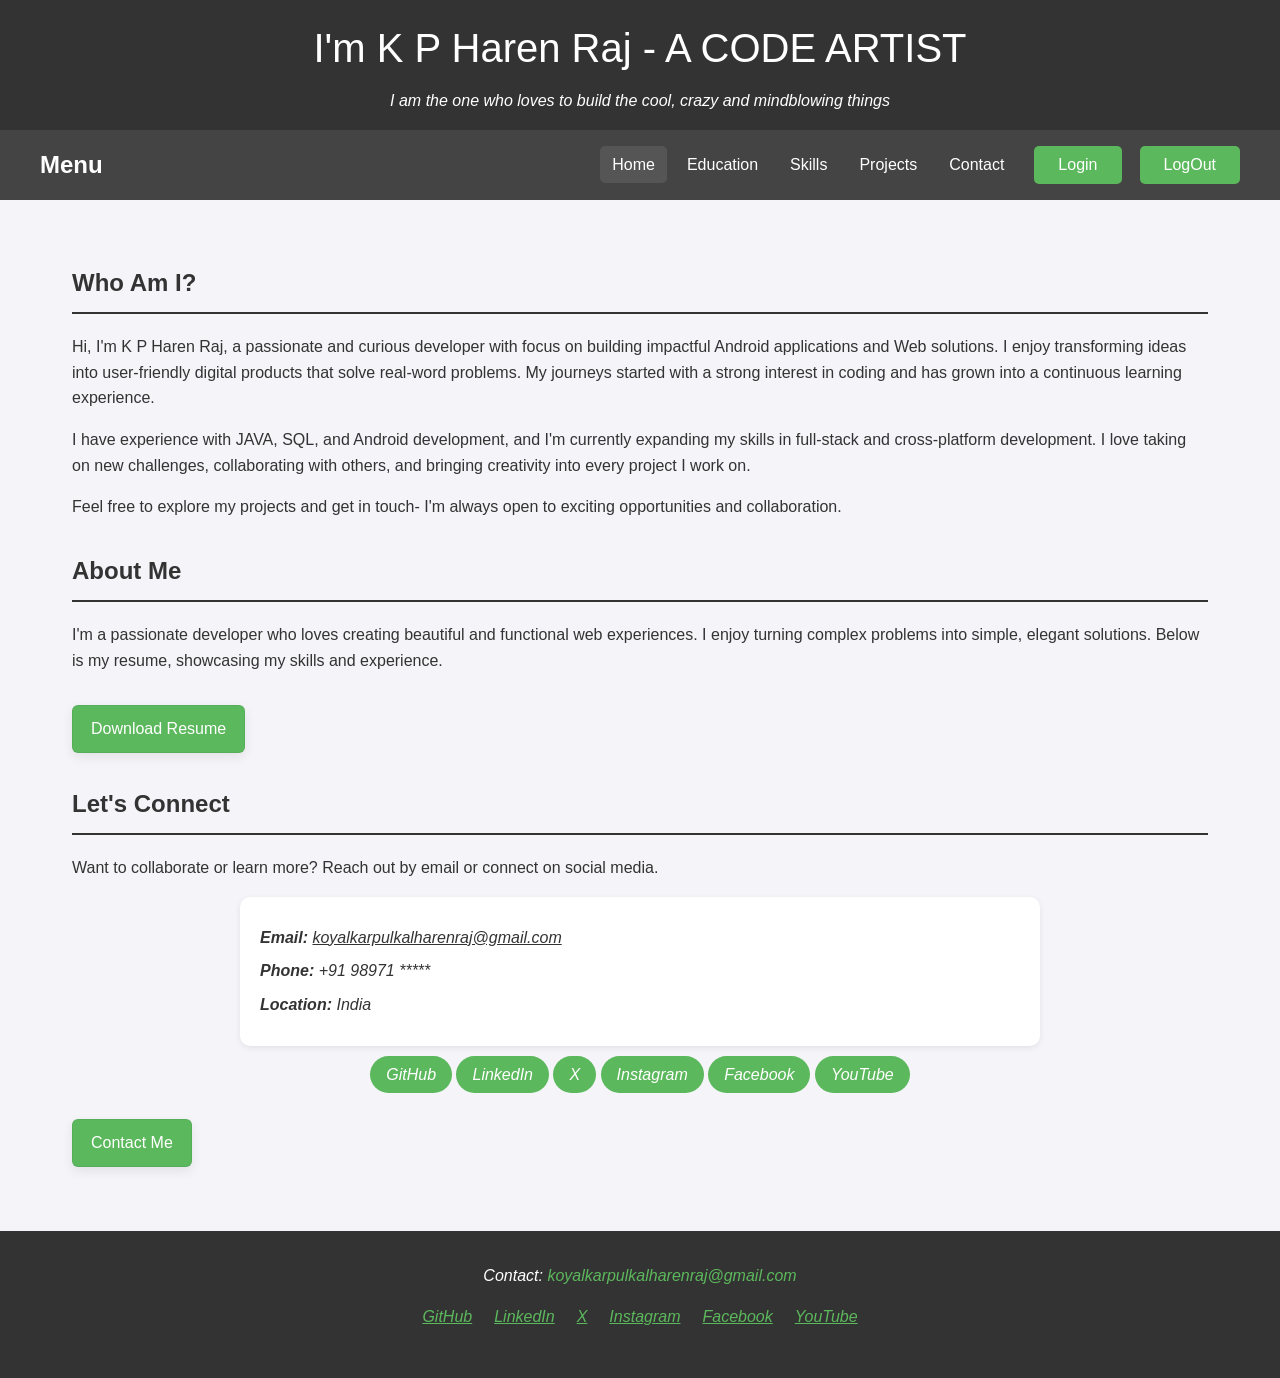
<file: index.html>
<!DOCTYPE html>
<html lang="en">
<head>
    <!-- Meta tags for SEO -->
    <title>K P Haren Raj | Portfolio</title>
    <meta name="description" content="K P Haren Raj's Portfolio - Showcasing skills, projects, and contact information. Explore my work and connect with me for collaborations.">
    <link rel="icon" type="image/png" href="https://kpharenraj.github.io/HAREN_RAJ_PORTFOLIO/brandmark.png">
    <meta name="author" content="K P Haren Raj">
    <link rel="canonical" href="https://kpharenraj.github.io/HAREN_RAJ_PORTFOLIO/">
    <meta name="keywords" content="K P Haren Raj, Portfolio, Developer, Android Development, Web Development, Education, Projects, Skills, Contact">

    <!-- Default meta tags for character encoding and viewport settings -->
    <meta charset="UTF-8">
    <meta name="viewport" content="width=device-width, initial-scale=1.0">

    <!-- Link to external CSS stylesheet , indexing and google site verification -->
    <link rel="stylesheet" href="style.css">
    <meta name="google-site-verification" content="6rWuTjHbas4qFMOhIRWbhf5g7zzbc3XFrD84-v7HKLc" />
    <meta name="robots" content="index, follow">

    <!--OG tags and shared meta tags for social media-->
    <meta property="og:type" content="website">
    <meta property="og:title" content="K P Haren Raj | Portfolio">
    <meta property="og:description" content="K P Haren Raj's Portfolio - Showcasing skills, projects, and contact information. Explore my work and connect with me for collaborations.">
    <meta property="og:url" content="https://kpharenraj.github.io/HAREN_RAJ_PORTFOLIO/">
    <meta property="og:image" content="https://kpharenraj.github.io/HAREN_RAJ_PORTFOLIO/brandmark.png">
    <meta property="og:image:alt" content="K P Haren Raj's Portfolio Logo">
    <meta property="og:site_name" content="K P Haren Raj | Portfolio">
    <meta property="og:locale" content="en_IN">

    <!--meta tags for twitter -->
    <meta name="twitter:card" content="summary_large_image">
    <meta name="twitter:title" content="K P Haren Raj | Portfolio">
    <meta name="twitter:description" content="K P Haren Raj's Portfolio - Showcasing skills, projects, and contact information. Explore my work and connect with me for collaborations.">
    <meta name="twitter:image" content="https://kpharenraj.github.io/HAREN_RAJ_PORTFOLIO/brandmark.png">
    <meta name="twitter:image:alt" content="K P Haren Raj's Portfolio Logo">

    <!--Theme Color and Color Scheme-->
    <meta name="theme-color" content="#333333">
    <meta name="color-scheme" content="light">

    <!-- Apple Mobile tags-->
    <meta name="apple-mobile-web-app-capable" content="yes">
    <meta name="apple-mobile-web-app-status-bar-style" content="default">
    <meta name="apple-mobile-web-app-title" content="K P Haren Raj | Portfolio">
    <meta name="format-detection" content="telephone=no">

    <!-- Microsoft tiles -->
    <meta name="msapplication-TileColor" content="#333333">
    <meta name="msapplication-TileImage" content="https://kpharenraj.github.io/HAREN_RAJ_PORTFOLIO/brandmark.png">

    <!-- Referrer Policy -->
    <meta name="referrer" content="strict-origin-when-cross-origin">

    <!-- JSON-LD Schema -->
    <script type="application/ld+json">
        {
        "@context":"https://schema.org",
        "@graph":[
            {
                "@type":"WebSite",
                "name":"K P Haren Raj Portfolio",
                "url":"https://kpharenraj.github.io/HAREN_RAJ_PORTFOLIO/"
            },
            {
                "@type":"Person",
                "@id":"https://kpharenraj.github.io/HAREN_RAJ_PORTFOLIO/#person",
                "name":"K P Haren Raj",
                "url":"https://kpharenraj.github.io/HAREN_RAJ_PORTFOLIO/",
                "image":"https://kpharenraj.github.io/HAREN_RAJ_PORTFOLIO/brandmark.png",
                "jobTitle":"Software Developer",
                "description":"Passionate software developer specializing in Android development, Java, Python, SQL, and modern web technologies.",
                "sameAs":[
                    "https://github.com/kpharenraj",
                    "https://www.linkedin.com/in/k-p-haren-raj",
                    "https://x.com/KPHarenRaj",
                    "https://www.instagram.com/kpharenraj/",
                    "https://www.facebook.com/profile.php?id=61591957987568",
                    "https://www.youtube.com/@kpharenraj"
                ]
            }
        ]
        }
    </script>
</head>
<body>
    <header>
        <h1>I'm K P Haren Raj - A CODE ARTIST</h1>
        <p>I am the one who loves to build the cool, crazy and mindblowing things</p>
    </header>
    <nav class="navigation-bar">
        <div class="navdiv">
            <div class="logo"><a href="index.html">Menu</a></div>
            <ul class="menu-box">
                <li><a href="index.html" class="active">Home</a></li>
                <li><a href="education.html">Education</a></li>
                <li><a href="skills.html">Skills</a></li>
                <li><a href="projects.html">Projects</a></li>
                <li><a href="contact.html">Contact</a></li>
                <button><a href="#">Login</a></button>
                <button><a href="#">LogOut</a></button>
            </ul>
        </div>
    </nav>
    <main>
        <section id="about">
            <h2>Who Am I?</h2>
            <p>Hi, I'm K P Haren Raj, a passionate and curious developer with focus on building impactful Android applications and Web solutions. I enjoy transforming ideas into user-friendly digital products that solve real-word problems. My journeys started with a strong interest in coding and has grown into a continuous learning experience.</p>
            <p>I have experience with JAVA, SQL, and Android development, and I'm currently expanding my skills in full-stack and cross-platform development. I love taking on new challenges, collaborating with others, and bringing creativity into every project I work on.</p>
            <p>Feel free to explore my projects and get in touch- I'm always open to exciting opportunities and collaboration.</p>
        </section>
        <section id="about">
            <div class="section-content">
                <h2>About Me</h2>
                <p>I'm a passionate developer who loves creating beautiful and functional web experiences. I enjoy
                    turning complex problems into simple, elegant solutions. Below is my resume, showcasing my
                    skills and experience.</p>
                <a href="presume.pdf" class="btn" download>Download Resume</a>
            </div>
        </section>
        <section id="connect">
            <h2>Let's Connect</h2>
            <p>Want to collaborate or learn more? Reach out by email or connect on social media.</p>
            <div class="contact-card">
                <address>
                    <p><strong>Email:</strong> <a href="mailto:koyalkarpulkalharenraj@gmail.com">koyalkarpulkalharenraj@gmail.com</a></p>
                    <p><strong>Phone:</strong> +91 98971 *****</p>
                    <p><strong>Location:</strong> India</p>
                </address>
            </div>
            <div class="social-links">
                <address>
                    <a href="https://github.com/kpharenraj" target="_blank" rel="noopener noreferrer">GitHub</a>
                    <a href="https://www.linkedin.com/in/k-p-haren-raj" target="_blank" rel="noopener noreferrer">LinkedIn</a>
                    <a href="https://x.com/KPHarenRaj" target="_blank" rel="noopener noreferrer">X</a>
                    <a href="https://www.instagram.com/kpharenraj/" target="_blank" rel="noopener noreferrer">Instagram</a>
                    <a href="https://www.facebook.com/profile.php?id=61591957987568" target="_blank" rel="noopener noreferrer">Facebook</a>
                    <a href="https://www.youtube.com/@kpharenraj" target="_blank" rel="noopener noreferrer">YouTube</a>
                </address>
            </div>
            <a href="contact.html" class="btn">Contact Me</a>
        </section>
    </main>
    <footer>
        <div class="footer-content">
            <address>
                <p>Contact: <a href="mailto:koyalkarpulkalharenraj@gmail.com">koyalkarpulkalharenraj@gmail.com</a></p>
                <div class="footer-social">
                    <a href="https://github.com/kpharenraj" target="_blank" rel="noopener noreferrer">GitHub</a>
                    <a href="https://www.linkedin.com/in/k-p-haren-raj" target="_blank" rel="noopener noreferrer">LinkedIn</a>
                    <a href="https://x.com/KPHarenRaj" target="_blank" rel="noopener noreferrer">X</a>
                    <a href="https://www.instagram.com/kpharenraj/" target="_blank" rel="noopener noreferrer">Instagram</a>
                    <a href="https://www.facebook.com/profile.php?id=61591957987568" target="_blank" rel="noopener noreferrer">Facebook</a>
                    <a href="https://www.youtube.com/@kpharenraj" target="_blank" rel="noopener noreferrer">YouTube</a>
                </div>
            </address>
        </div>
    </footer>
</body>
</html>
</file>
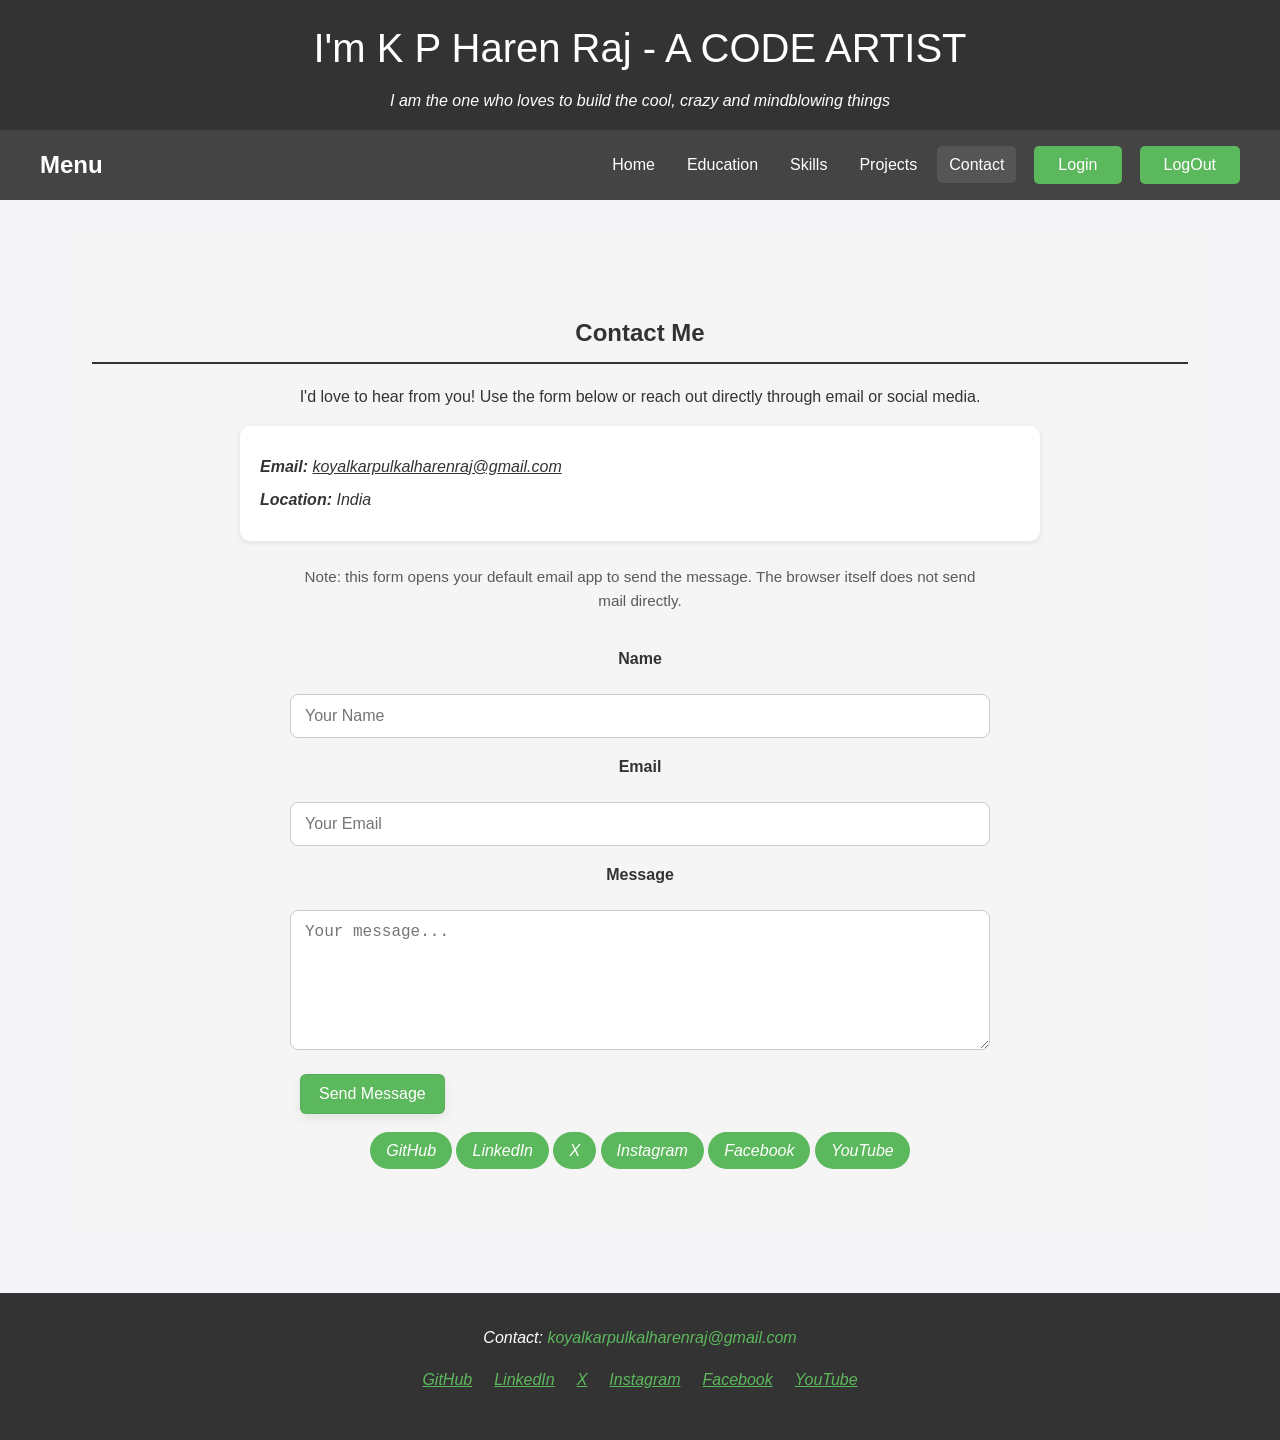
<file: contact.html>
<!DOCTYPE html>
<html lang="en">
<head>
    <!-- Meta tags for SEO -->
    <title>Contact | K P Haren Raj</title>
    <meta name="description" content="Get in touch with K P Haren Raj for collaborations, inquiries, or feedback. Reach out via email or social media to connect with a passionate developer and code artist.">
    <link rel="icon" type="image/png" href="https://kpharenraj.github.io/HAREN_RAJ_PORTFOLIO/brandmark.png">
    <meta name="author" content="K P Haren Raj">
    <link rel="canonical" href="https://kpharenraj.github.io/HAREN_RAJ_PORTFOLIO/contact.html">
    <meta name="keywords" content="K P Haren Raj, Portfolio, Developer, Contact, Email, LinkedIn, Twitter, X, GitHub, Instagram, Social Media, Collaboration, Feedback">

    <!-- Default meta tags for character encoding and viewport settings -->
    <meta charset="UTF-8">
    <meta name="viewport" content="width=device-width, initial-scale=1.0">

    <!-- Link to external CSS stylesheet , indexing and google site verification -->
    <link rel="stylesheet" href="style.css">
    <meta name="google-site-verification" content="6rWuTjHbas4qFMOhIRWbhf5g7zzbc3XFrD84-v7HKLc" />
    <meta name="robots" content="index, follow">

    <!--OG tags and shared meta tags for social media-->
    <meta property="og:type" content="website">
    <meta property="og:title" content="Contact | K P Haren Raj">
    <meta property="og:description" content="Get in touch with K P Haren Raj for collaborations, inquiries, or feedback. Reach out via email or social media to connect with a passionate developer and code artist.">
    <meta property="og:url" content="https://kpharenraj.github.io/HAREN_RAJ_PORTFOLIO/contact.html">
    <meta property="og:image" content="https://kpharenraj.github.io/HAREN_RAJ_PORTFOLIO/brandmark.png">
    <meta property="og:image:alt" content="K P Haren Raj's Portfolio Logo">
    <meta property="og:site_name" content="K P Haren Raj | Portfolio">
    <meta property="og:locale" content="en_IN">

    <!--meta tags for twitter -->
    <meta name="twitter:card" content="summary_large_image">
    <meta name="twitter:title" content="Contact | K P Haren Raj">
    <meta name="twitter:description" content="Get in touch with K P Haren Raj for collaborations, inquiries, or feedback. Reach out via email or social media to connect with a passionate developer and code artist.">
    <meta name="twitter:image" content="https://kpharenraj.github.io/HAREN_RAJ_PORTFOLIO/brandmark.png">
    <meta name="twitter:image:alt" content="K P Haren Raj's Portfolio Logo">

    <!--Theme Color and Color Scheme-->
    <meta name="theme-color" content="#333333">
    <meta name="color-scheme" content="light">

    <!-- Apple Mobile tags-->
    <meta name="apple-mobile-web-app-capable" content="yes">
    <meta name="apple-mobile-web-app-status-bar-style" content="default">
    <meta name="apple-mobile-web-app-title" content="K P Haren Raj | Portfolio">
    <meta name="format-detection" content="telephone=no">

    <!-- Microsoft tiles -->
    <meta name="msapplication-TileColor" content="#333333">
    <meta name="msapplication-TileImage" content="https://kpharenraj.github.io/HAREN_RAJ_PORTFOLIO/brandmark.png">

    <!-- Referrer Policy -->
    <meta name="referrer" content="strict-origin-when-cross-origin">
</head>
<body>
    <header>
        <h1>I'm K P Haren Raj - A CODE ARTIST</h1>
        <p>I am the one who loves to build the cool, crazy and mindblowing things</p>
    </header>
    <nav class="navigation-bar">
        <div class="navdiv">
            <div class="logo"><a href="index.html">Menu</a></div>
            <ul class="menu-box">
                <li><a href="index.html">Home</a></li>
                <li><a href="education.html">Education</a></li>
                <li><a href="skills.html">Skills</a></li>
                <li><a href="projects.html">Projects</a></li>
                <li><a href="contact.html" class="active">Contact</a></li>
                <button><a href="#">Login</a></button>
                <button><a href="#">LogOut</a></button>
            </ul>
        </div>
    </nav>
    <main>
        <section id="esp">
            <div class="section-content">
                <h2>Contact Me</h2>
                <p>I'd love to hear from you! Use the form below or reach out directly through email or social media.</p>
                <div class="contact-card">
                    <address>
                        <p><strong>Email:</strong> <a href="mailto:koyalkarpulkalharenraj@gmail.com">koyalkarpulkalharenraj@gmail.com</a></p>
                        <p><strong>Location:</strong> India</p>
                    </address>
                </div>
                <form class="contact-form" action="mailto:koyalkarpulkalharenraj@gmail.com?subject=Portfolio%20Message" method="post" enctype="text/plain">
                    <p class="form-note">Note: this form opens your default email app to send the message. The browser itself does not send mail directly.</p>
                    <label for="name">Name</label>
                    <input type="text" id="name" name="name" placeholder="Your Name" required>

                    <label for="email">Email</label>
                    <input type="email" id="email" name="email" placeholder="Your Email" required>

                    <label for="message">Message</label>
                    <textarea id="message" name="message" rows="6" placeholder="Your message..." required></textarea>

                    <button type="submit" class="btn">Send Message</button>
                </form>
                <div class="social-links">
                    <address>
                        <a href="https://github.com/kpharenraj" target="_blank" rel="noopener noreferrer">GitHub</a>
                        <a href="https://www.linkedin.com/in/k-p-haren-raj" target="_blank" rel="noopener noreferrer">LinkedIn</a>
                        <a href="https://x.com/KPHarenRaj" target="_blank" rel="noopener noreferrer">X</a>
                        <a href="https://www.instagram.com/kpharenraj/" target="_blank" rel="noopener noreferrer">Instagram</a>
                        <a href="https://www.facebook.com/profile.php?id=61591957987568" target="_blank" rel="noopener noreferrer">Facebook</a>
                        <a href="https://www.youtube.com/@kpharenraj" target="_blank" rel="noopener noreferrer">YouTube</a>
                    </address>
                </div>
            </div>
        </section>
    </main>
    <footer>
        <div class="footer-content">
            <address>
                <p>Contact: <a href="mailto:koyalkarpulkalharenraj@gmail.com">koyalkarpulkalharenraj@gmail.com</a></p>
                <div class="footer-social">
                    <a href="https://github.com/kpharenraj" target="_blank" rel="noopener noreferrer">GitHub</a>
                    <a href="https://www.linkedin.com/in/k-p-haren-raj" target="_blank" rel="noopener noreferrer">LinkedIn</a>
                    <a href="https://x.com/KPHarenRaj" target="_blank" rel="noopener noreferrer">X</a>
                    <a href="https://www.instagram.com/kpharenraj/" target="_blank" rel="noopener noreferrer">Instagram</a>
                    <a href="https://www.facebook.com/profile.php?id=61591957987568" target="_blank" rel="noopener noreferrer">Facebook</a>
                    <a href="https://www.youtube.com/@kpharenraj" target="_blank" rel="noopener noreferrer">YouTube</a>
                </div>
            </address>
        </div>
    </footer>
</body>
</html>
</file>
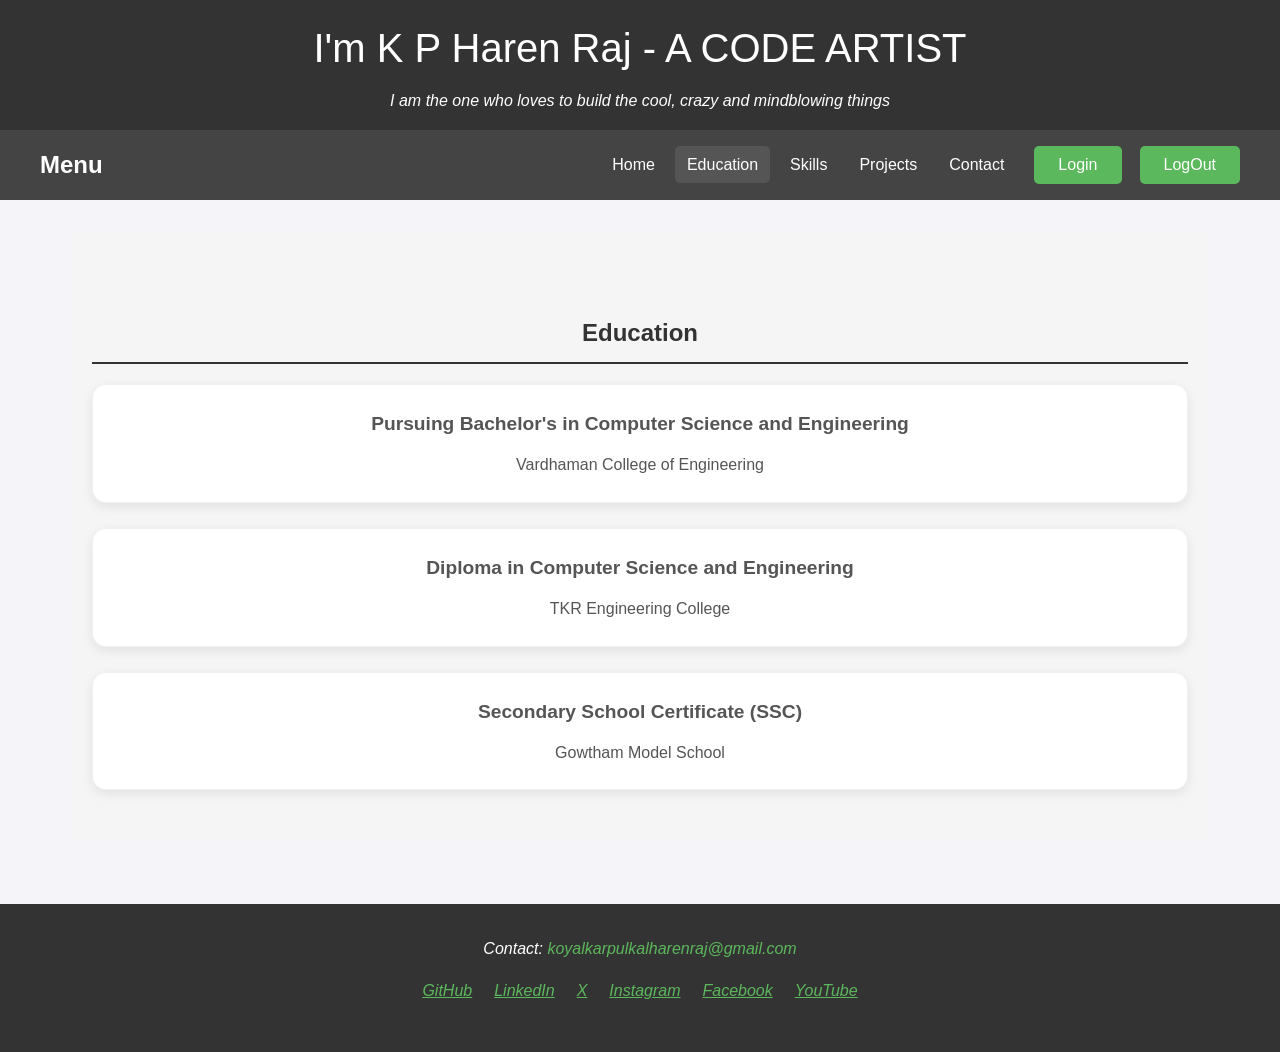
<file: education.html>
<!DOCTYPE html>
<html lang="en">
<head>
    <!-- Meta tags for SEO -->
    <title>Education | K P Haren Raj</title>
    <meta name="description" content="Learn about the educational background, certifications, and academic achievements of K P Haren Raj. Explore the journey of a passionate developer and code artist.">
    <link rel="icon" type="image/png" href="https://kpharenraj.github.io/HAREN_RAJ_PORTFOLIO/brandmark.png">
    <meta name="author" content="K P Haren Raj">
    <link rel="canonical" href="https://kpharenraj.github.io/HAREN_RAJ_PORTFOLIO/education.html">
    <meta name="keywords" content="K P Haren Raj, Portfolio, Developer, Education, Degrees, Colleges, Certifications, Academic Achievements">

    <!-- Default meta tags for character encoding and viewport settings -->
    <meta charset="UTF-8">
    <meta name="viewport" content="width=device-width, initial-scale=1.0">

    <!-- Link to external CSS stylesheet , indexing and google site verification -->
    <link rel="stylesheet" href="style.css">
    <meta name="google-site-verification" content="6rWuTjHbas4qFMOhIRWbhf5g7zzbc3XFrD84-v7HKLc" />
    <meta name="robots" content="index, follow">

    <!--OG tags and shared meta tags for social media-->
    <meta property="og:type" content="website">
    <meta property="og:title" content="Education | K P Haren Raj">
    <meta property="og:description" content="Learn about the educational background, certifications, and academic achievements of K P Haren Raj. Explore the journey of a passionate developer and code artist.">
    <meta property="og:url" content="https://kpharenraj.github.io/HAREN_RAJ_PORTFOLIO/education.html">
    <meta property="og:image" content="https://kpharenraj.github.io/HAREN_RAJ_PORTFOLIO/brandmark.png">
    <meta property="og:image:alt" content="K P Haren Raj's Portfolio Logo">
    <meta property="og:site_name" content="K P Haren Raj | Portfolio">
    <meta property="og:locale" content="en_IN">

    <!--meta tags for twitter -->
    <meta name="twitter:card" content="summary_large_image">
    <meta name="twitter:title" content="Education | K P Haren Raj">
    <meta name="twitter:description" content="Learn about the educational background, certifications, and academic achievements of K P Haren Raj. Explore the journey of a passionate developer and code artist.">
    <meta name="twitter:image" content="https://kpharenraj.github.io/HAREN_RAJ_PORTFOLIO/brandmark.png">
    <meta name="twitter:image:alt" content="K P Haren Raj's Portfolio Logo">

    <!--Theme Color and Color Scheme-->
    <meta name="theme-color" content="#333333">
    <meta name="color-scheme" content="light">

    <!-- Apple Mobile tags-->
    <meta name="apple-mobile-web-app-capable" content="yes">
    <meta name="apple-mobile-web-app-status-bar-style" content="default">
    <meta name="apple-mobile-web-app-title" content="K P Haren Raj | Portfolio">
    <meta name="format-detection" content="telephone=no">

    <!-- Microsoft tiles -->
    <meta name="msapplication-TileColor" content="#333333">
    <meta name="msapplication-TileImage" content="https://kpharenraj.github.io/HAREN_RAJ_PORTFOLIO/brandmark.png">

    <!-- Referrer Policy -->
    <meta name="referrer" content="strict-origin-when-cross-origin">
</head>
<body>
    <header>
        <h1>I'm K P Haren Raj - A CODE ARTIST</h1>
        <p>I am the one who loves to build the cool, crazy and mindblowing things</p>
    </header>
    <nav class="navigation-bar">
        <div class="navdiv">
            <div class="logo"><a href="index.html">Menu</a></div>
            <ul class="menu-box">
                <li><a href="index.html">Home</a></li>
                <li><a href="education.html" class="active">Education</a></li>
                <li><a href="skills.html">Skills</a></li>
                <li><a href="projects.html">Projects</a></li>
                <li><a href="contact.html">Contact</a></li>
                <button><a href="#">Login</a></button>
                <button><a href="#">LogOut</a></button>
            </ul>
        </div>
    </nav>
    <main>
        <section id="esp">
            <div class="section-content">
                <h2>Education</h2>
                <a href="#"style="text-decoration: none; color: inherit;">
                    <div class="card">
                        <h3>Pursuing Bachelor's in Computer Science and Engineering</h3>
                        <p>Vardhaman College of Engineering</p>
                    </div>
                </a>
                <br>
                <a href="#"style="text-decoration: none; color: inherit;">
                    <div class="card">
                        <h3>Diploma in Computer Science and Engineering</h3>
                        <p>TKR Engineering College</p>
                    </div>
                </a>
                <br>
                <a href="#"style="text-decoration: none; color: inherit;">
                    <div class="card">
                        <h3>Secondary School Certificate (SSC)</h3>
                        <p>Gowtham Model School</p>
                    </div>
                </a>
            </div>
        </section>
    </main>
    <footer>
        <div class="footer-content">
            <address>
                <p>Contact: <a href="mailto:koyalkarpulkalharenraj@gmail.com">koyalkarpulkalharenraj@gmail.com</a></p>
                <div class="footer-social">
                    <a href="https://github.com/kpharenraj" target="_blank" rel="noopener noreferrer">GitHub</a>
                    <a href="https://www.linkedin.com/in/k-p-haren-raj" target="_blank" rel="noopener noreferrer">LinkedIn</a>
                    <a href="https://x.com/KPHarenRaj" target="_blank" rel="noopener noreferrer">X</a>
                    <a href="https://www.instagram.com/kpharenraj/" target="_blank" rel="noopener noreferrer">Instagram</a>
                    <a href="https://www.facebook.com/profile.php?id=61591957987568" target="_blank" rel="noopener noreferrer">Facebook</a>
                    <a href="https://www.youtube.com/@kpharenraj" target="_blank" rel="noopener noreferrer">YouTube</a>
                </div>
            </address>
        </div>
    </footer>
</body>
</html>
</file>
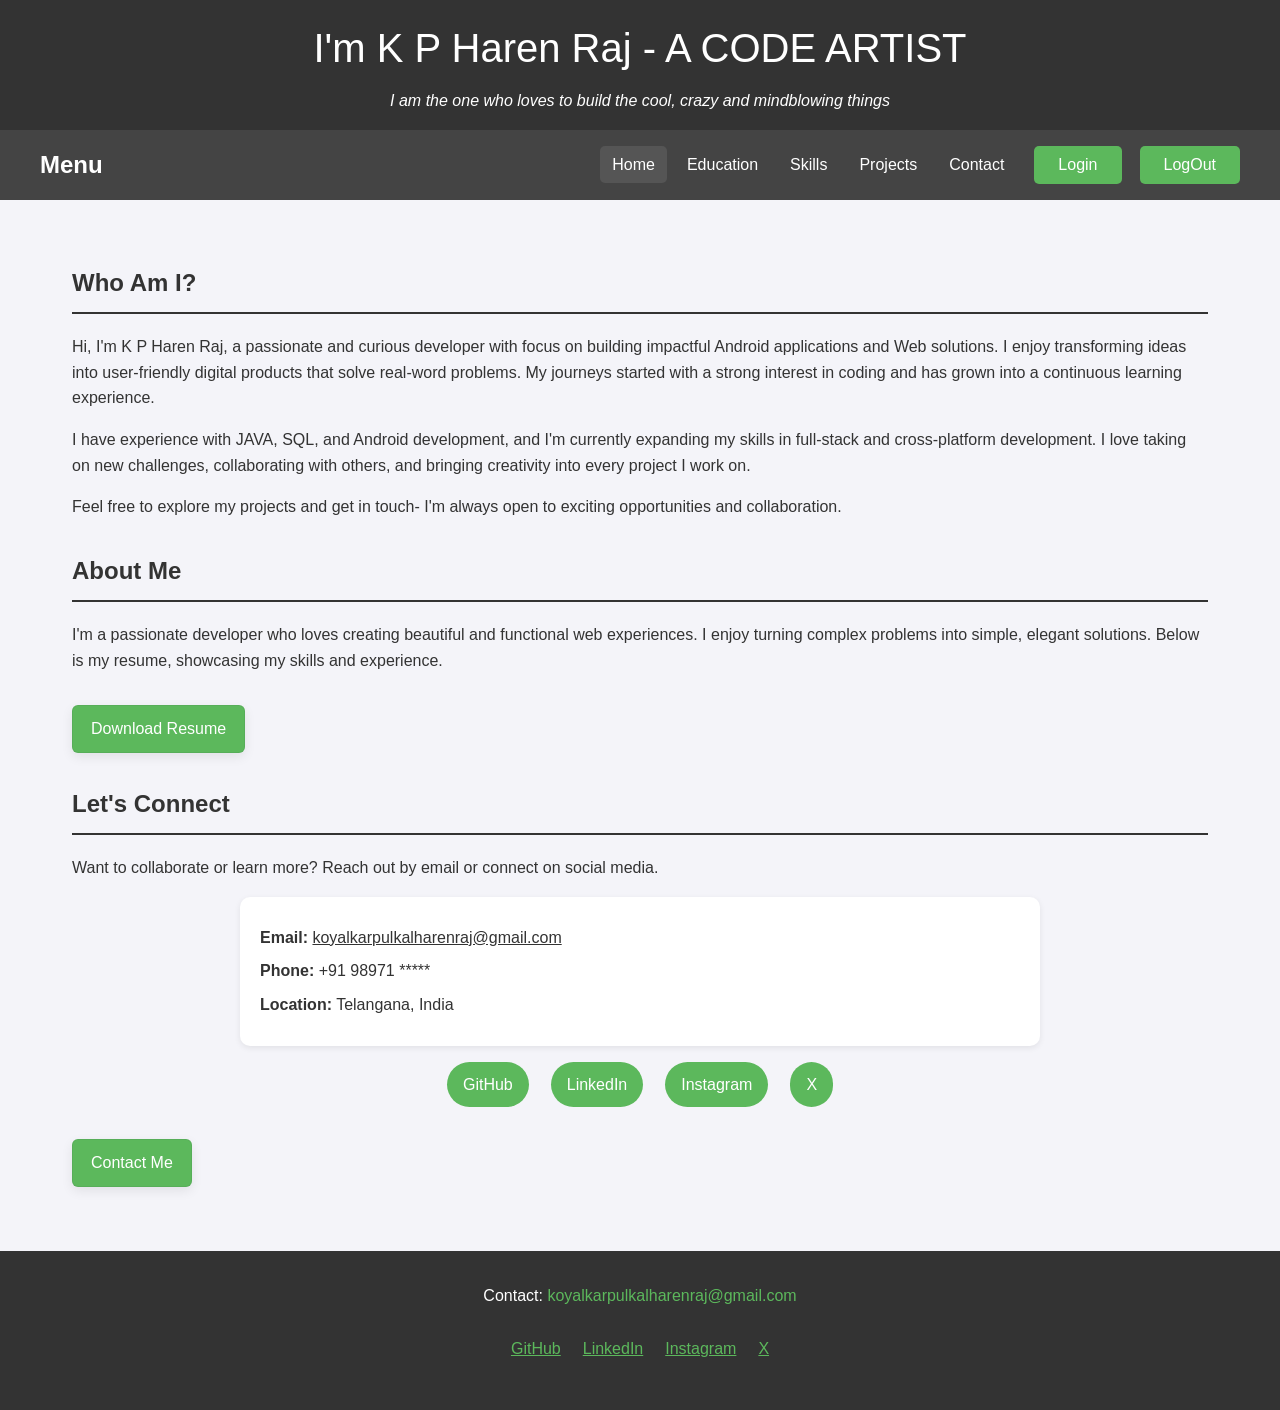
<file: home.html>
<!DOCTYPE html>
<html lang="en">
<head>
    <meta charset="UTF-8">
    <meta name="viewport" content="width=device-width, initial-scale=1.0">
    <title>K P Haren Raj | Portfolio</title>
    <link rel="stylesheet" href="style.css">
</head>
<body>
    <header>
        <h1>I'm K P Haren Raj - A CODE ARTIST</h1>
        <p>I am the one who loves to build the cool, crazy and mindblowing things</p>
    </header>
    <nav class="navigation-bar">
        <div class="navdiv">
            <div class="logo"><a href="home.html">Menu</a></div>
            <ul class="menu-box">
                <li><a href="home.html" class="active">Home</a></li>
                <li><a href="education.html">Education</a></li>
                <li><a href="skills.html">Skills</a></li>
                <li><a href="project.html">Projects</a></li>
                <li><a href="contact.html">Contact</a></li>
                <button><a href="#">Login</a></button>
                <button><a href="#">LogOut</a></button>
            </ul>
        </div>
    </nav>
    <main>
        <section id="about">
            <h2>Who Am I?</h2>
            <p>Hi, I'm K P Haren Raj, a passionate and curious developer with focus on building impactful Android applications and Web solutions. I enjoy transforming ideas into user-friendly digital products that solve real-word problems. My journeys started with a strong interest in coding and has grown into a continuous learning experience.</p>
            <p>I have experience with JAVA, SQL, and Android development, and I'm currently expanding my skills in full-stack and cross-platform development. I love taking on new challenges, collaborating with others, and bringing creativity into every project I work on.</p>
            <p>Feel free to explore my projects and get in touch- I'm always open to exciting opportunities and collaboration.</p>
        </section>
        <section id="about">
            <div class="section-content">
                <h2>About Me</h2>
                <p>I'm a passionate developer who loves creating beautiful and functional web experiences. I enjoy
                    turning complex problems into simple, elegant solutions. Below is my resume, showcasing my
                    skills and experience.</p>
                <a href="presume.pdf" class="btn" download>Download Resume</a>
            </div>
        </section>
        <section id="connect">
            <h2>Let's Connect</h2>
            <p>Want to collaborate or learn more? Reach out by email or connect on social media.</p>
            <div class="contact-card">
                <p><strong>Email:</strong> <a href="mailto:koyalkarpulkalharenraj@gmail.com">koyalkarpulkalharenraj@gmail.com</a></p>
                <p><strong>Phone:</strong> +91 98971 *****</p>
                <p><strong>Location:</strong> Telangana, India</p>
            </div>
            <div class="social-links">
                <a href="https://github.com/kpharenraj" target="_blank" rel="noreferrer">GitHub</a>
                <a href="https://www.linkedin.com/in/k-p-haren-raj" target="_blank" rel="noreferrer">LinkedIn</a>
                <a href="https://www.instagram.com/kp_harenraj?utm_source=qr&igsh=am4wY3RuMGkxNGpz" target="_blank" rel="noreferrer">Instagram</a>
                <a href="https://x.com/KPHarenRaj" target="_blank" rel="noreferrer">X</a>
            </div>
            <a href="contact.html" class="btn">Contact Me</a>
        </section>
    </main>
    <footer>
        <div class="footer-content">
            <p>Contact: <a href="mailto:koyalkarpulkalharenraj@gmail.com">koyalkarpulkalharenraj@gmail.com</a></p>
            <div class="footer-social">
                <a href="https://github.com/kpharenraj" target="_blank" rel="noreferrer">GitHub</a>
                <a href="https://www.linkedin.com/in/k-p-haren-raj" target="_blank" rel="noreferrer">LinkedIn</a>
                <a href="https://www.instagram.com/kp_harenraj?utm_source=qr&igsh=am4wY3RuMGkxNGpz" target="_blank" rel="noreferrer">Instagram</a>
                <a href="https://x.com/KPHarenRaj" target="_blank" rel="noreferrer">X</a>
            </div>
        </div>
    </footer>
</body>
</html>
</file>
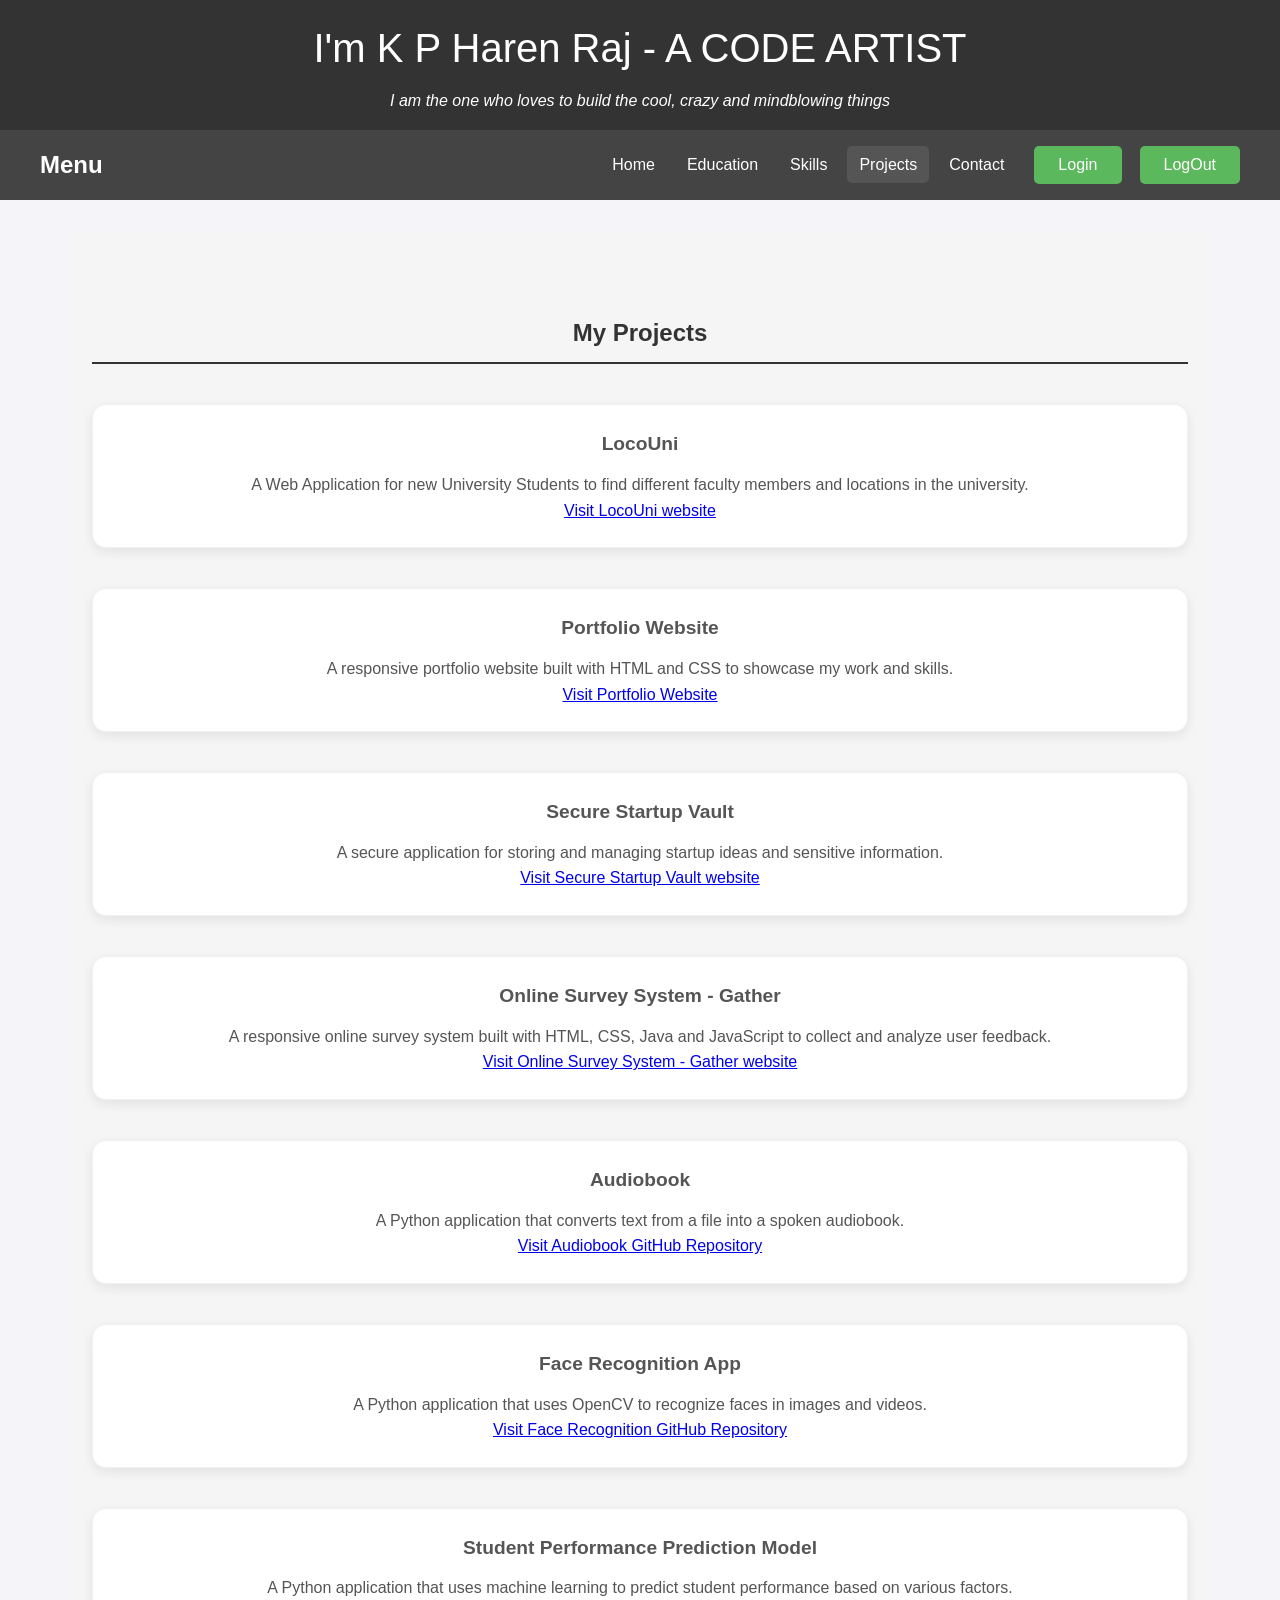
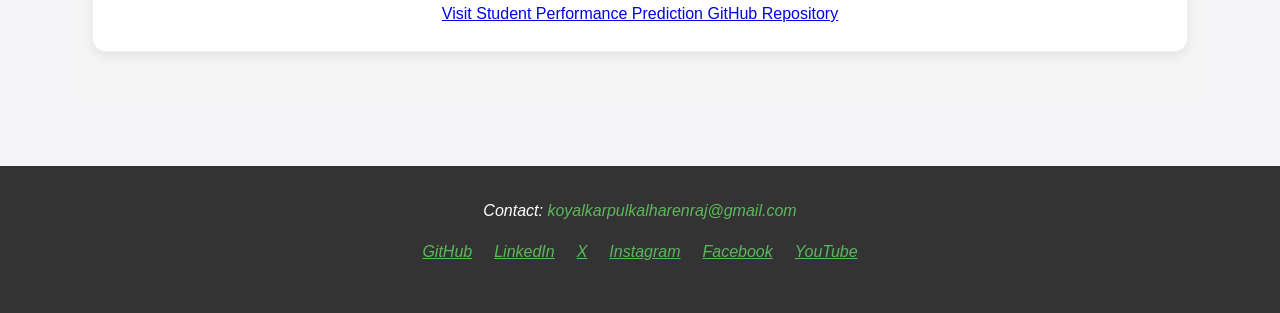
<file: projects.html>
<!DOCTYPE html>
<html lang="en">
<head>
    <!-- Meta tags for SEO -->
    <title>Projects | K P Haren Raj</title>
    <meta name="description" content="Explore software projects developed by K P Haren Raj, showcasing skills in programming, web development, and software engineering. Discover innovative solutions and creative applications built by a passionate developer and code artist.">
    <link rel="icon" type="image/png" href="https://kpharenraj.github.io/HAREN_RAJ_PORTFOLIO/brandmark.png">
    <meta name="author" content="K P Haren Raj">
    <link rel="canonical" href="https://kpharenraj.github.io/HAREN_RAJ_PORTFOLIO/project.html">
    <meta name="keywords" content="K P Haren Raj, Portfolio, Developer, Projects, Android Apps, Web Applications, Java Projects, Python Projects">

    <!-- Default meta tags for character encoding and viewport settings -->
    <meta charset="UTF-8">
    <meta name="viewport" content="width=device-width, initial-scale=1.0">

    <!-- Link to external CSS stylesheet , indexing and google site verification -->
    <link rel="stylesheet" href="style.css">
    <meta name="google-site-verification" content="6rWuTjHbas4qFMOhIRWbhf5g7zzbc3XFrD84-v7HKLc" />
    <meta name="robots" content="index, follow">

    <!--OG tags and shared meta tags for social media-->
    <meta property="og:type" content="website">
    <meta property="og:title" content="Projects | K P Haren Raj">
    <meta property="og:description" content="Explore software projects developed by K P Haren Raj, showcasing skills in programming, web development, and software engineering. Discover innovative solutions and creative applications built by a passionate developer and code artist.">
    <meta property="og:url" content="https://kpharenraj.github.io/HAREN_RAJ_PORTFOLIO/project.html">
    <meta property="og:image" content="https://kpharenraj.github.io/HAREN_RAJ_PORTFOLIO/brandmark.png">
    <meta property="og:image:alt" content="K P Haren Raj's Portfolio Logo">
    <meta property="og:site_name" content="K P Haren Raj | Portfolio">
    <meta property="og:locale" content="en_IN">

    <!--meta tags for twitter -->
    <meta name="twitter:card" content="summary_large_image">
    <meta name="twitter:title" content="Projects | K P Haren Raj">
    <meta name="twitter:description" content="Explore software projects developed by K P Haren Raj, showcasing skills in programming, web development, and software engineering. Discover innovative solutions and creative applications built by a passionate developer and code artist.">
    <meta name="twitter:image" content="https://kpharenraj.github.io/HAREN_RAJ_PORTFOLIO/brandmark.png">
    <meta name="twitter:image:alt" content="K P Haren Raj's Portfolio Logo">

    <!--Theme Color and Color Scheme-->
    <meta name="theme-color" content="#333333">
    <meta name="color-scheme" content="light">

    <!-- Apple Mobile tags-->
    <meta name="apple-mobile-web-app-capable" content="yes">
    <meta name="apple-mobile-web-app-status-bar-style" content="default">
    <meta name="apple-mobile-web-app-title" content="K P Haren Raj | Portfolio">
    <meta name="format-detection" content="telephone=no">

    <!-- Microsoft tiles -->
    <meta name="msapplication-TileColor" content="#333333">
    <meta name="msapplication-TileImage" content="https://kpharenraj.github.io/HAREN_RAJ_PORTFOLIO/brandmark.png">

    <!-- Referrer Policy -->
    <meta name="referrer" content="strict-origin-when-cross-origin">
</head>
<body>
    <header>
        <h1>I'm K P Haren Raj - A CODE ARTIST</h1>
        <p>I am the one who loves to build the cool, crazy and mindblowing things</p>
    </header>
    <nav class="navigation-bar">
        <div class="navdiv">
            <div class="logo"><a href="index.html">Menu</a></div>
            <ul class="menu-box">
                <li><a href="index.html">Home</a></li>
                <li><a href="education.html">Education</a></li>
                <li><a href="skills.html">Skills</a></li>
                <li><a href="projects.html" class="active">Projects</a></li>
                <li><a href="contact.html">Contact</a></li>
                <button><a href="#">Login</a></button>
                <button><a href="#">LogOut</a></button>
            </ul>
        </div>
    </nav>
    <main>
        <section id="esp">
            <div class="section-content">
                <h2>My Projects</h2>
                <div class="grid grid-long">
                    <a href="#"style="text-decoration: none; color: inherit;">
                        <div class="card">
                            <h3>LocoUni</h3>
                            <p>A Web Application for new University Students to find different faculty members and locations in the university.</p>
                            <a href="https://loco-uni.vercel.app/" target="_blank" rel="noopener noreferrer">Visit LocoUni website</a>
                        </div>
                    </a>
                    <a href="#"style="text-decoration: none; color: inherit;">
                        <div class="card">
                            <h3>Portfolio Website</h3>
                            <p>A responsive portfolio website built with HTML and CSS to showcase my work and skills.</p>
                            <a href="https://kpharenraj.github.io/HAREN_RAJ_PORTFOLIO/" target="_blank" rel="noopener noreferrer">Visit Portfolio Website</a>
                        </div>
                    </a>
                    <a href="#"style="text-decoration: none; color: inherit;">
                        <div class="card">
                            <h3>Secure Startup Vault</h3>
                            <p>A secure application for storing and managing startup ideas and sensitive information.</p>
                            <a href="https://secure-startup-vault-web.vercel.app/" target="_blank" rel="noopener noreferrer">Visit Secure Startup Vault website</a>
                        </div>
                    </a><a href="#"style="text-decoration: none; color: inherit;">
                        <div class="card">
                            <h3>Online Survey System - Gather</h3>
                            <p>A responsive online survey system built with HTML, CSS, Java and JavaScript to collect and analyze user feedback.</p>
                            <a href="https://online-survey-system-wxx7.onrender.com" target="_blank" rel="noopener noreferrer">Visit Online Survey System - Gather website</a>
                        </div>
                    </a>
                    <a href="#"style="text-decoration: none; color: inherit;">
                        <div class="card">
                            <h3>Audiobook</h3>
                            <p>A Python application that converts text from a file into a spoken audiobook.</p>
                            <a href="https://github.com/kpharenraj/AudioBook.git" target="_blank" rel="noopener noreferrer">Visit Audiobook GitHub Repository</a>
                        </div>
                    </a>
                    <a href="#"style="text-decoration: none; color: inherit;">
                        <div class="card">
                            <h3>Face Recognition App</h3>
                            <p>A Python application that uses OpenCV to recognize faces in images and videos.</p>
                            <a href="https://github.com/kpharenraj/Face_Recognition.git" target="_blank" rel="noopener noreferrer">Visit Face Recognition GitHub Repository</a>
                        </div>
                    </a>
                    <a href="#"style="text-decoration: none; color: inherit;">
                        <div class="card">
                            <h3>Student Performance Prediction Model</h3>
                            <p>A Python application that uses machine learning to predict student performance based on various factors.</p>
                            <a href="https://github.com/kpharenraj/Student_Performance_Prediction.git" target="_blank" rel="noopener noreferrer">Visit Student Performance Prediction GitHub Repository</a>
                        </div>
                    </a>
                </div>
            </div>
        </section>
    </main>
    <footer>
        <div class="footer-content">
            <address>
                <p>Contact: <a href="mailto:koyalkarpulkalharenraj@gmail.com">koyalkarpulkalharenraj@gmail.com</a></p>
                <div class="footer-social">
                    <a href="https://github.com/kpharenraj" target="_blank" rel="noopener noreferrer">GitHub</a>
                    <a href="https://www.linkedin.com/in/k-p-haren-raj" target="_blank" rel="noopener noreferrer">LinkedIn</a>
                    <a href="https://x.com/KPHarenRaj" target="_blank" rel="noopener noreferrer">X</a>
                    <a href="https://www.instagram.com/kpharenraj/" target="_blank" rel="noopener noreferrer">Instagram</a>
                    <a href="https://www.facebook.com/profile.php?id=61591957987568" target="_blank" rel="noopener noreferrer">Facebook</a>
                    <a href="https://www.youtube.com/@kpharenraj" target="_blank" rel="noopener noreferrer">YouTube</a>
                </div>
            </address>
        </div>
    </footer>
</body>
</html>
</file>
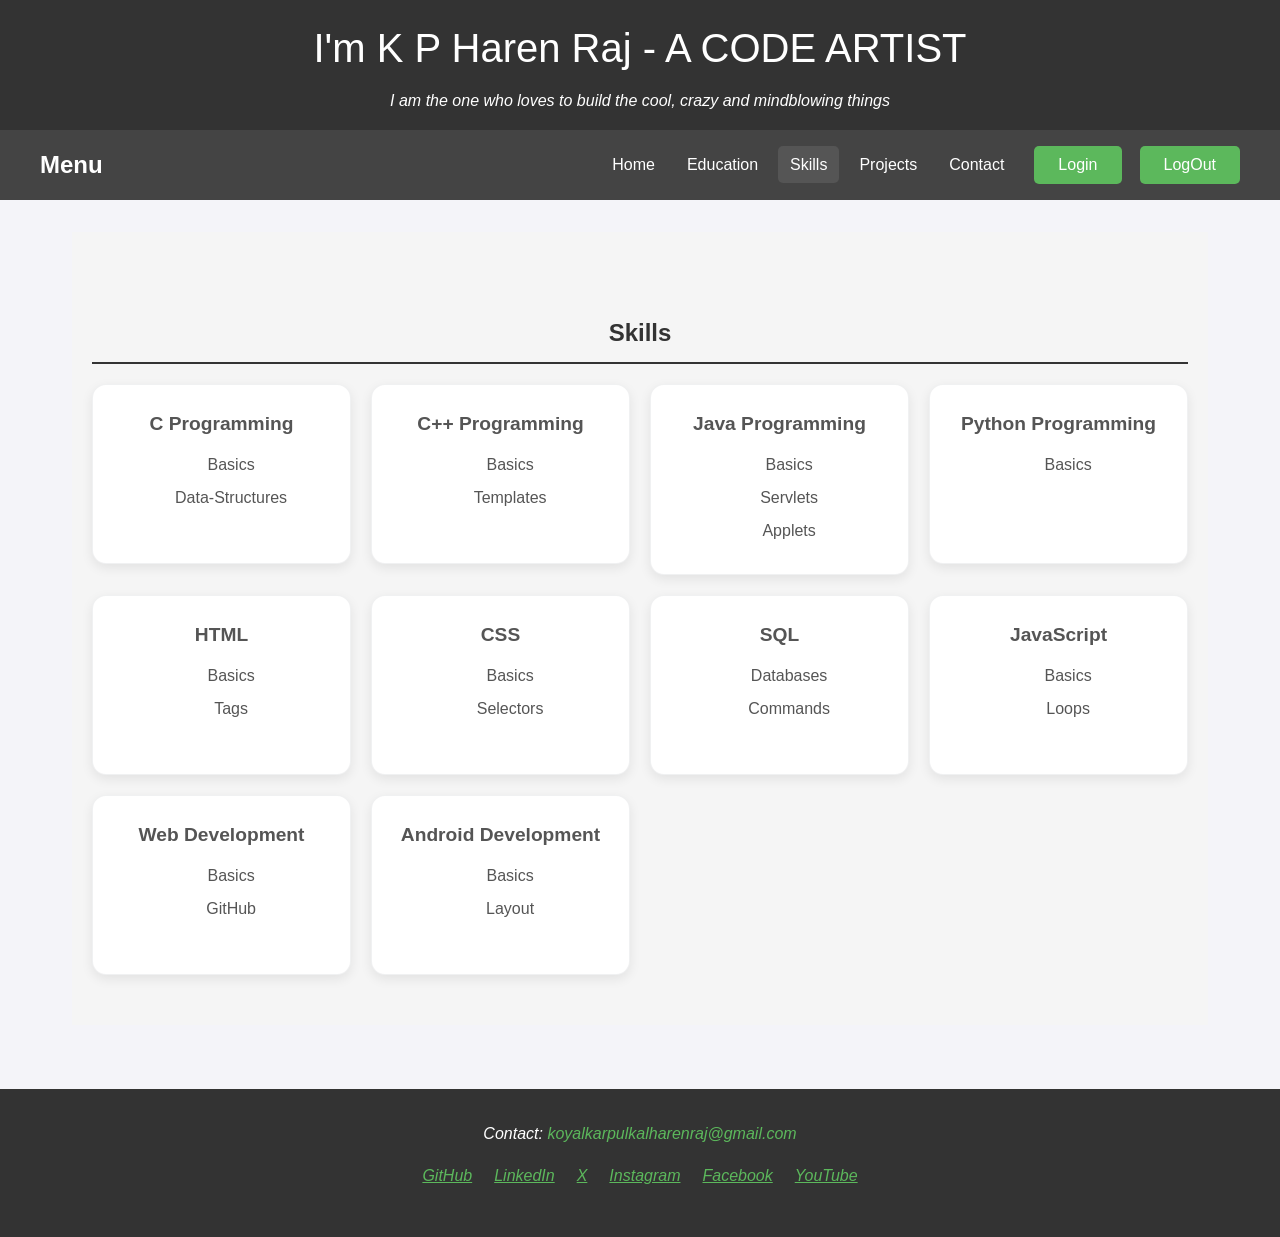
<file: skills.html>
<!DOCTYPE html>
<html lang="en">
<head>
    <!-- Meta tags for SEO -->
    <title>Skills | K P Haren Raj</title>
    <meta name="description" content="Discover K P Haren Raj's technical skills and expertise in programming languages, web development, and software development. Explore the diverse skill set of a passionate developer and code artist.">
    <link rel="icon" type="image/png" href="https://kpharenraj.github.io/HAREN_RAJ_PORTFOLIO/brandmark.png">
    <meta name="author" content="K P Haren Raj">
    <link rel="canonical" href="https://kpharenraj.github.io/HAREN_RAJ_PORTFOLIO/skills.html">
    <meta name="keywords" content="K P Haren Raj, Portfolio, Developer, Skills, Java, Python, C++, Web Development, Software Development, Android Development, Git, Github, HTML, CSS, JavaScript, React, Node.js, SQL, NoSQL, RESTful APIs, Agile Development, Problem Solving, Team Collaboration">

    <!-- Default meta tags for character encoding and viewport settings -->
    <meta charset="UTF-8">
    <meta name="viewport" content="width=device-width, initial-scale=1.0">

    <!-- Link to external CSS stylesheet , indexing and google site verification -->
    <link rel="stylesheet" href="style.css">
    <meta name="google-site-verification" content="6rWuTjHbas4qFMOhIRWbhf5g7zzbc3XFrD84-v7HKLc" />
    <meta name="robots" content="index, follow">

    <!--OG tags and shared meta tags for social media-->
    <meta property="og:type" content="website">
    <meta property="og:title" content="Skills | K P Haren Raj">
    <meta property="og:description" content="Discover K P Haren Raj's technical skills and expertise in programming languages, web development, and software development. Explore the diverse skill set of a passionate developer and code artist.">
    <meta property="og:url" content="https://kpharenraj.github.io/HAREN_RAJ_PORTFOLIO/skills.html">
    <meta property="og:image" content="https://kpharenraj.github.io/HAREN_RAJ_PORTFOLIO/brandmark.png">
    <meta property="og:image:alt" content="K P Haren Raj's Portfolio Logo">
    <meta property="og:site_name" content="K P Haren Raj | Portfolio">
    <meta property="og:locale" content="en_IN">

    <!--meta tags for twitter -->
    <meta name="twitter:card" content="summary_large_image">
    <meta name="twitter:title" content="Skills | K P Haren Raj">
    <meta name="twitter:description" content="Discover K P Haren Raj's technical skills and expertise in programming languages, web development, and software development. Explore the diverse skill set of a passionate developer and code artist.">
    <meta name="twitter:image" content="https://kpharenraj.github.io/HAREN_RAJ_PORTFOLIO/brandmark.png">
    <meta name="twitter:image:alt" content="K P Haren Raj's Portfolio Logo">

    <!--Theme Color and Color Scheme-->
    <meta name="theme-color" content="#333333">
    <meta name="color-scheme" content="light">

    <!-- Apple Mobile tags-->
    <meta name="apple-mobile-web-app-capable" content="yes">
    <meta name="apple-mobile-web-app-status-bar-style" content="default">
    <meta name="apple-mobile-web-app-title" content="K P Haren Raj | Portfolio">
    <meta name="format-detection" content="telephone=no">

    <!-- Microsoft tiles -->
    <meta name="msapplication-TileColor" content="#333333">
    <meta name="msapplication-TileImage" content="https://kpharenraj.github.io/HAREN_RAJ_PORTFOLIO/brandmark.png">

    <!-- Referrer Policy -->
    <meta name="referrer" content="strict-origin-when-cross-origin">
</head>
<body>
    <header>
        <h1>I'm K P Haren Raj - A CODE ARTIST</h1>
        <p>I am the one who loves to build the cool, crazy and mindblowing things</p>
    </header>
    <nav class="navigation-bar">
        <div class="navdiv">
            <div class="logo"><a href="index.html">Menu</a></div>
            <ul class="menu-box">
                <li><a href="index.html">Home</a></li>
                <li><a href="education.html">Education</a></li>
                <li><a href="skills.html" class="active">Skills</a></li>
                <li><a href="projects.html">Projects</a></li>
                <li><a href="contact.html">Contact</a></li>
                <button><a href="#">Login</a></button>
                <button><a href="#">LogOut</a></button>
            </ul>
        </div>
    </nav>
    <main>
        <section id="esp">
            <div class="container">
                <h2>Skills</h2>
                <div class="grid">
                    <a href="#"style="text-decoration: none; color: inherit;">
                        <div class="skill-card">
                            <h3>C Programming</h3>
                            <ul class="list">
                                <li>Basics</li>
                                <li>Data-Structures</li>
                            </ul>
                        </div>
                    </a>
                    <a href="#"style="text-decoration: none; color: inherit;">
                        <div class="skill-card">
                            <h3>C++ Programming</h3>
                            <ul class="list">
                                <li>Basics</li>
                                <li>Templates</li>
                            </ul>
                        </div>
                    </a>
                    <a href="#"style="text-decoration: none; color: inherit;">
                        <div class="skill-card">
                            <h3>Java Programming</h3>
                            <ul class="list">
                                <li>Basics</li>
                                <li>Servlets</li>
                                <li>Applets</li>
                            </ul>
                        </div>
                    </a>
                    <a href="#"style="text-decoration: none; color: inherit;">
                        <div class="skill-card">
                            <h3>Python Programming</h3>
                            <ul class="list">
                                <li>Basics</li>
                            </ul>
                        </div>
                    </a>
                    <a href="#"style="text-decoration: none; color: inherit;">
                        <div class="skill-card">
                            <h3>HTML</h3>
                            <ul class="list">
                                <li>Basics</li>
                                <li>Tags</li>
                            </ul>
                        </div>
                    </a>
                    <a href="#"style="text-decoration: none; color: inherit;">
                        <div class="skill-card">
                            <h3>CSS</h3>
                            <ul class="list">
                                <li>Basics</li>
                                <li>Selectors</li>
                            </ul>
                        </div>
                    </a>
                    <a href="#"style="text-decoration: none; color: inherit;">
                        <div class="skill-card">
                            <h3>SQL</h3>
                            <ul class="list">
                                <li>Databases</li>
                                <li>Commands</li>
                            </ul>
                        </div>
                    </a>
                    <a href="#"style="text-decoration: none; color: inherit;">
                        <div class="skill-card">
                            <h3>JavaScript</h3>
                            <ul class="list">
                                <li>Basics</li>
                                <li>Loops</li>
                            </ul>
                        </div>
                    </a>
                    <a href="#"style="text-decoration: none; color: inherit;">
                        <div class="skill-card">
                            <h3>Web Development</h3>
                            <ul class="list">
                                <li>Basics</li>
                                <li>GitHub</li>
                            </ul>
                        </div>
                    </a>
                    <a href="#"style="text-decoration: none; color: inherit;">
                        <div class="skill-card">
                            <h3>Android Development</h3>
                            <ul class="list">
                                <li>Basics</li>
                                <li>Layout</li>
                            </ul>
                        </div>
                    </a>
                </div>
            </div>
        </section>
    </main>
    <footer>
        <div class="footer-content">
            <address>
                <p>Contact: <a href="mailto:koyalkarpulkalharenraj@gmail.com">koyalkarpulkalharenraj@gmail.com</a></p>
                <div class="footer-social">
                    <a href="https://github.com/kpharenraj" target="_blank" rel="noopener noreferrer">GitHub</a>
                    <a href="https://www.linkedin.com/in/k-p-haren-raj" target="_blank" rel="noopener noreferrer">LinkedIn</a>
                    <a href="https://x.com/KPHarenRaj" target="_blank" rel="noopener noreferrer">X</a>
                    <a href="https://www.instagram.com/kpharenraj/" target="_blank" rel="noopener noreferrer">Instagram</a>
                    <a href="https://www.facebook.com/profile.php?id=61591957987568" target="_blank" rel="noopener noreferrer">Facebook</a>
                    <a href="https://www.youtube.com/@kpharenraj" target="_blank" rel="noopener noreferrer">YouTube</a>
                </div>
            </address>
        </div>
    </footer>
</body>
</html>
</file>
<file: style.css>
/* General Body Styles */
*, *::before, *::after {
    box-sizing: border-box;
}

body {
    font-family: 'Segoe UI', Tahoma, Geneva, Verdana, sans-serif;
    margin: 0;
    padding: 0;
    background-color: #f4f4f9;
    color: #333;
    line-height: 1.6;
}

/* Header Styles */
header {
    background: #333;
    color: #fff;
    padding: 1rem 0;
    text-align: center;
}
header h1 {
    margin: 0;
    font-size: 2.5rem;
    font-weight: 300;
}
header p {
    margin: 0.5rem 0 0;
    font-style: italic;
}

/* Navigation Bar Styles */
.navigation-bar {
    background: #444;
    padding: 1rem;
    position: sticky;
    top: 0;
    z-index: 1000;
}
.navdiv {
    display: flex;
    justify-content: space-between;
    align-items: center;
    max-width: 1200px;
    width: 100%;
    margin: 0 auto;
    gap: 1rem;
}
.logo a {
    color: #fff;
    text-decoration: none;
    font-size: 1.5rem;
    font-weight: bold;
}
.menu-box {
    list-style: none;
    margin: 0;
    padding: 0;
    display: flex;
    align-items: center;
    gap: 0.5rem;
    flex-wrap: wrap;
}
.menu-box li {
    margin: 0;
}
.menu-box a,
.menu-box button {
    color: #fff;
    font-size: 1rem;
    padding: 10px 12px;
    border-radius: 5px;
    transition: background-color 0.3s;
}
.menu-box a:hover,
.menu-box a.active,
.menu-box button:hover {
    background-color: #555;
}
.menu-box button {
    background-color: #5cb85c;
    border: none;
    color: #fff;
}

/* Button Styles */
button {
    background-color: #5cb85c;
    color: white;
    border: none;
    padding: 10px 15px;
    margin-left: 10px;
    border-radius: 5px;
    cursor: pointer;
    font-size: 1rem;
    transition: background-color 0.3s;
}
button:hover {
    background-color: #4cae4c;
}
button a {
    color: white;
    text-decoration: none;
}

.btn {
    display: inline-block;
    background-color: #5cb85c;
    color: white;
    text-decoration: none;
    padding: 10px 18px;
    border-radius: 6px;
    transition: background-color 0.3s ease;
    margin-top: 1rem;
}

.btn:hover {
    background-color: #4cae4c;
}

/* Simple CSS-only hover and click effect for .btn */
.btn {
    border: 1px solid rgba(10,25,47,0.06);
    box-shadow: 0 4px 12px rgba(0,0,0,0.08);
    transition: transform 0.18s ease, box-shadow 0.18s ease, border-color 0.12s ease, background-color 0.18s ease;
}
.btn:hover {
    transform: translateY(-3px);
    box-shadow: 0 10px 20px rgba(0,0,0,0.12);
    border-color: #37ea37;
}
.btn:active {
    transform: translateY(1px) scale(0.99);
    box-shadow: 0 6px 12px rgba(0,0,0,0.08) inset;
}
.btn:focus-visible {
    outline: 3px solid rgba(92,184,92,0.22);
    outline-offset: 3px;
}

.contact-form {
    max-width: 700px;
    margin: 1.5rem auto;
    display: grid;
    gap: 1rem;
}

.contact-form label {
    display: block;
    font-weight: 600;
    margin-bottom: 0.4rem;
}

.contact-form input,
.contact-form textarea {
    width: 100%;
    padding: 12px 14px;
    border: 1px solid #ccc;
    border-radius: 8px;
    font-size: 1rem;
}

.contact-form textarea {
    resize: vertical;
    min-height: 140px;
}

.form-note {
    margin: 0 0 1rem 0;
    color: #5a5a5a;
    font-size: 0.95rem;
}

.contact-form button {
    width: fit-content;
    margin-top: 0.5rem;
}

/* Main Content Styles */
main {
    padding: 2rem;
    max-width: 1200px;
    margin: 0 auto;
}
h2 {
    color: #333;
    border-bottom: 2px solid #333;
    padding-bottom: 10px;
    margin-top: 2rem;
}
h3 {
    color: #555;
    margin-top: 1.5rem;
}
ul {
    list-style: disc;
    padding-left: 20px;
}
ul li a {
    color: #337ab7;
    text-decoration: none;
}
ul li a:hover {
    text-decoration: underline;
}

/* Footer Styles */
footer {
    background: #333;
    color: #fff;
    text-align: center;
    padding: 2rem 0;
    margin-top: 2rem;
}
footer a {
    color: #5cb85c;
    text-decoration: none;
}
footer a:hover {
    text-decoration: underline;
}

/*cards and grids*/
#esp {
    text-align: center;
    padding: 50px 20px;
    background-color: #f5f5f5;
}
.grid {
    display: grid;
    grid-template-columns: repeat(auto-fit, minmax(240px, 1fr));
    gap: 20px;
    max-width: 1200px;
    margin: auto;
}
.card,
.skill-card {
    background-color: white;
    padding: 24px;
    border-radius: 14px;
    border: 1px solid rgba(10, 25, 47, 0.06);
    box-shadow: 0 4px 12px rgba(0, 0, 0, 0.08);
    transition: transform 0.2s ease, box-shadow 0.2s ease, border-color 0.15s ease;
    cursor: pointer;
    color: #1a1a1a;
    width: 100%;
}
.card:hover,
.skill-card:hover {
    transform: translateY(-3px);
    box-shadow: 0 10px 20px rgba(0, 0, 0, 0.12);
    border-color: #37ea37;
    border-width: 2px;
}
.card h3,
.skill-card h3 {
    margin-top: 0;
    margin-bottom: 0.75rem;
    font-size: 1.2rem;
}
.card p {
    margin: 0;
    color: #555;
    line-height: 1.6;
}
.skill-card ul {
    margin: 0;
    padding-left: 1.2rem;
}
.skill-card li {
    margin-bottom: 0.45rem;
    color: #555;
}
.skill-card {
    min-height: 180px;
}

/* Make grid cards full-width when desired (used on project page) */
.grid.grid-long {
    grid-template-columns: 1fr;
}
.list {
    list-style: none;
    margin: 0;
    padding: 0;
}

/* Contact and social styles */
#connect .contact-card,
.contact-card {
    background: white;
    padding: 20px;
    border-radius: 10px;
    box-shadow: 0 2px 6px rgba(0, 0, 0, 0.08);
    margin: 1rem auto;
    max-width: 800px;
    text-align: left;
}

.contact-card p,
.contact-card a {
    margin: 0.5rem 0;
    color: #333;
}

.social-links,
.footer-social {
    display: flex;
    flex-wrap: wrap;
    justify-content: center;
    gap: 22px;
    margin: 1rem 0;
}

    .social-links a {
        background: #5cb85c;
        color: #fff;
        padding: 10px 16px;
        border-radius: 999px;
        text-decoration: none;
        transition: background 0.3s ease;
    }

    .footer-social a {
        background: none;
        color: #5cb85c;
        padding: 0;
        border-radius: 0;
        text-decoration: underline;
        transition: color 0.3s ease;
    }

    .social-links a:hover {
        background: #4cae4c;
    }

    .footer-social a:hover {
        color: #4cae4c;
    }

#connect .section-content {
    max-width: 800px;
    margin: auto;
}

.footer-content {
    display: flex;
    flex-direction: column;
    align-items: center;
    gap: 12px;
}

.footer-content p {
    margin: 0;
}

@media (max-width: 768px) {
    header {
        padding: 1.25rem 1rem;
    }
    header h1 {
        font-size: 2rem;
    }
    header p {
        font-size: 1rem;
    }
    .navigation-bar {
        padding: 0.75rem 1rem;
    }
    .navdiv {
        flex-direction: column;
        align-items: stretch;
        gap: 10px;
    }
    .menu-box {
        flex-direction: row;
        flex-wrap: wrap;
        justify-content: center;
        gap: 0.5rem;
    }
    .menu-box li {
        width: auto;
    }
    .menu-box a,
    .menu-box button {
        width: auto;
        min-width: 120px;
        text-align: center;
        padding: 10px 12px;
        font-size: 0.95rem;
    }
    button {
        width: auto;
        margin-left: 0;
    }
    main {
        padding: 1rem;
    }
    .section-content,
    .contact-card,
    .card,
    .skill-card {
        width: 100%;
        max-width: 100%;
        padding: 1rem;
    }
    .grid {
        grid-template-columns: repeat(auto-fit, minmax(220px, 1fr));
    }
    .social-links,
    .footer-social {
        gap: 10px;
    }
    .social-links a,
    .footer-social a {
        min-width: auto;
        width: auto;
    }
    .btn {
        display: block;
        width: 100%;
    }
}
</file>
